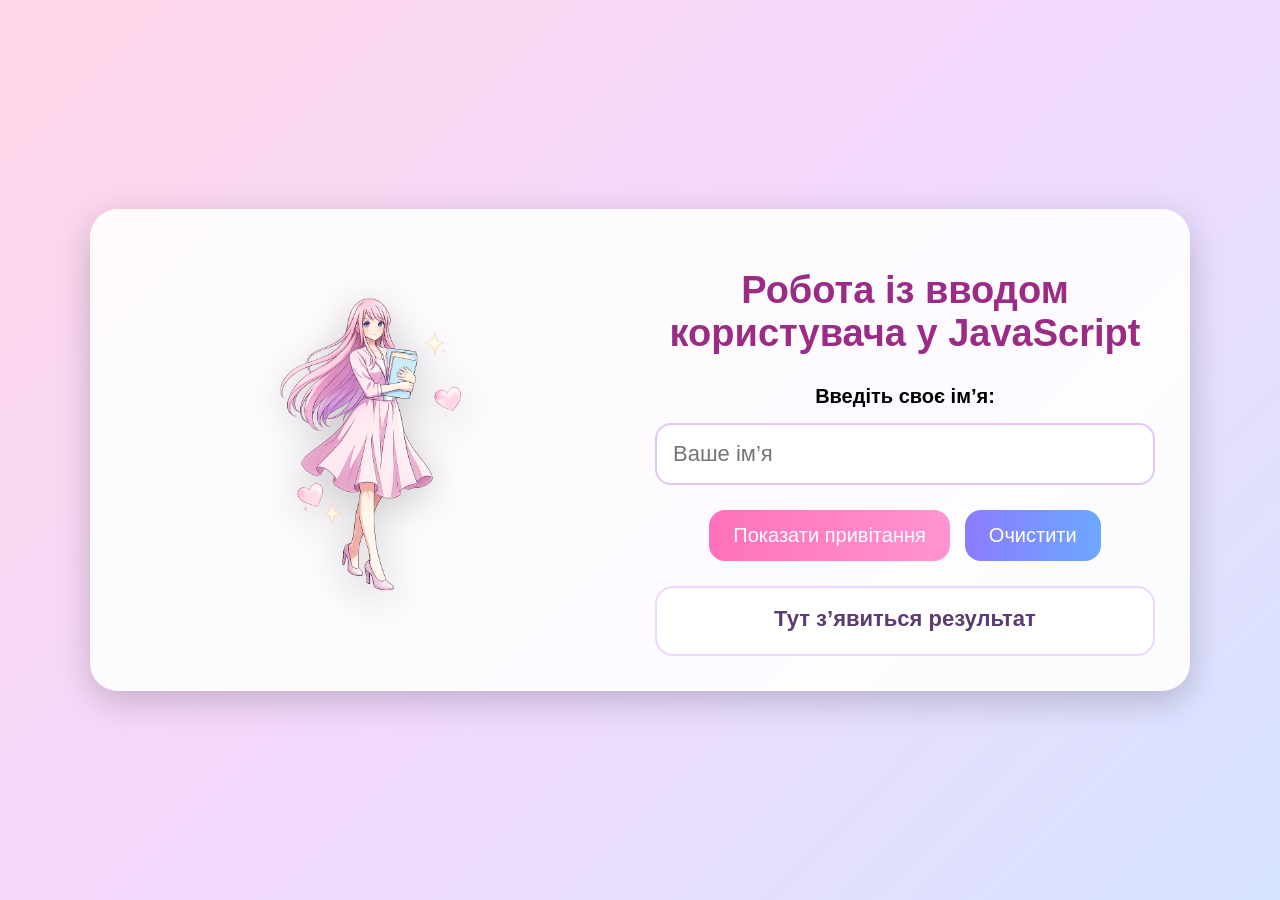
<file: lab5/index.html>
<!DOCTYPE html>
<html lang="uk">
<head>
    <meta charset="UTF-8">
    <title>Lab 5</title>
    <link rel="stylesheet" href="style.css">
</head>
<body>

<div class="page">
    <div class="card">

        <div class="image-side">
            <img src="anime.png" alt="Anime girl">
        </div>

        <div class="content-side">
            <h1>Робота із вводом користувача у JavaScript</h1>

            <label for="userName">Введіть своє ім’я:</label>

            <input 
                type="text" 
                id="userName" 
                placeholder="Ваше ім’я"
            >

            <div class="buttons">
                <button id="showBtn">
                    Показати привітання
                </button>

                <button id="clearBtn">
                    Очистити
                </button>
            </div>

            <div id="result">
                Тут з’явиться результат
            </div>

        </div>
    </div>
</div>

<script src="script.js"></script>

</body>
</html>
</file>
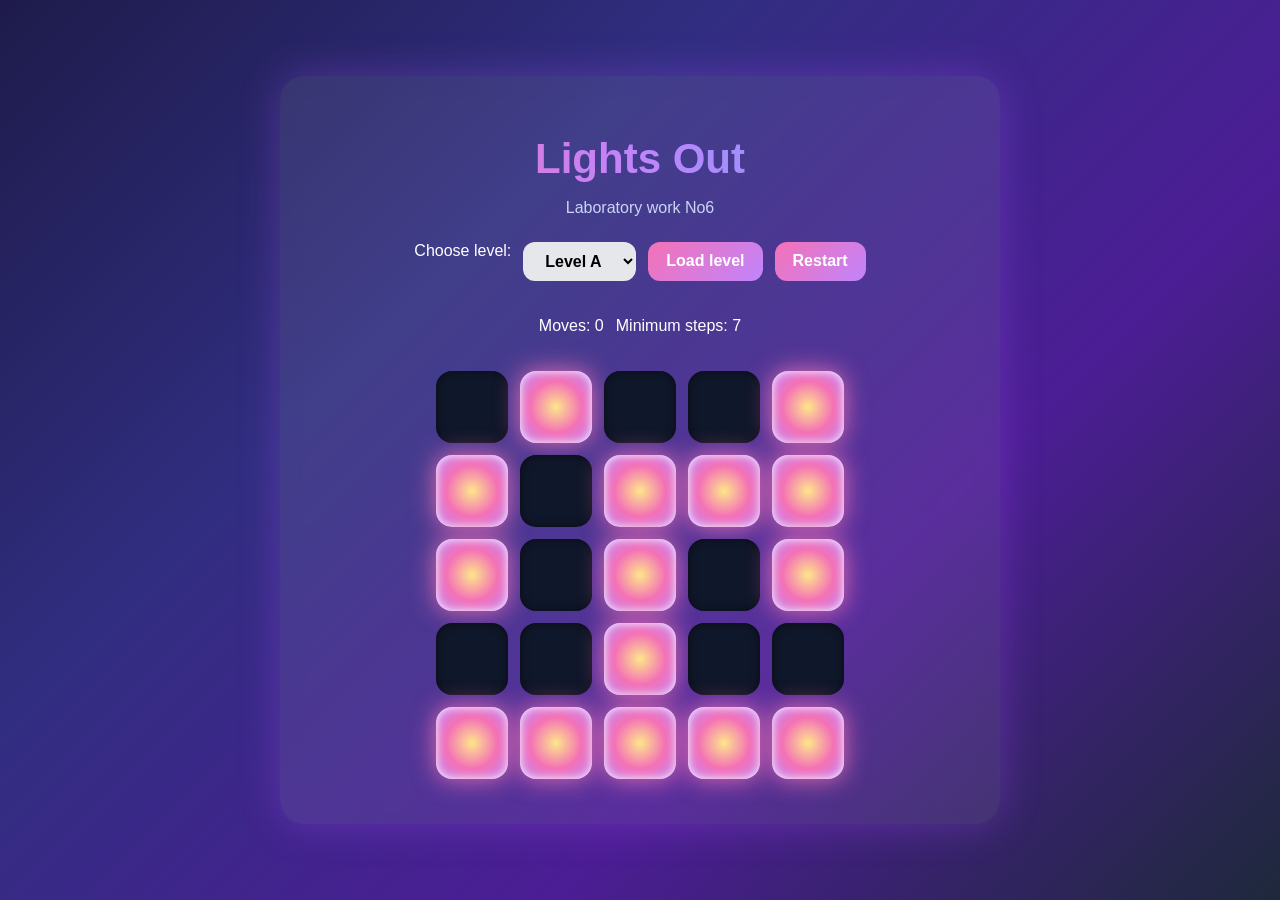
<file: lab6/index.html>
<!DOCTYPE html>
<html lang="uk">
<head>
    <meta charset="UTF-8">
    <meta name="viewport" content="width=device-width, initial-scale=1.0">
    <title>Lab6 - Lights Out</title>
    <link rel="stylesheet" href="style.css">
</head>
<body>
    <div class="container">
        <h1>Lights Out</h1>
        <p class="subtitle">Laboratory work No6</p>

        <div class="top-panel">
            <label for="levelSelect">Choose level:</label>
            <select id="levelSelect">
                <option value="a">Level A</option>
                <option value="b">Level B</option>
                <option value="c">Level C</option>
            </select>

            <button id="loadLevelBtn">Load level</button>
            <button id="restartBtn">Restart</button>
        </div>

        <div class="info-panel">
            <p>Moves: <span id="movesCount">0</span></p>
            <p>Minimum steps: <span id="minSteps">-</span></p>
        </div>

        <div id="gameBoard" class="board"></div>

        <div id="message" class="message"></div>
    </div>

    <script src="script.js"></script>
</body>
</html>
</file>
<file: lab5/style.css>
* {
    box-sizing: border-box;
}

body {
    margin: 0;

    font-family: Arial, sans-serif;

    background: linear-gradient(
        135deg,
        #ffd6e7,
        #f3d9ff,
        #d6e4ff
    );

    min-height: 100vh;
}

.page {
    min-height: 100vh;

    display: flex;

    justify-content: center;
    align-items: center;

    padding: 30px;
}

.card {
    width: 1100px;

    display: flex;

    gap: 30px;

    padding: 35px;

    border-radius: 28px;

    background: rgba(
        255,
        255,
        255,
        0.9
    );

    box-shadow:
        0 10px 35px
        rgba(0, 0, 0, 0.2);
}

.image-side {
    flex: 1;

    display: flex;

    justify-content: center;
    align-items: center;
}

.image-side img {
    max-width: 500px;

    height: auto;

    filter:
        drop-shadow(
            0 8px 20px
            rgba(0, 0, 0, 0.2)
        );
}

.content-side {
    flex: 1.2;

    text-align: center;
}

h1 {
    margin-bottom: 30px;

    font-size: 38px;

    color: #9b2c86;
}

label {
    display: block;

    font-size: 20px;

    font-weight: bold;

    margin-bottom: 15px;
}

input {
    width: 100%;

    padding: 16px;

    font-size: 22px;

    border-radius: 16px;

    border: 2px solid #e3c6f3;

    outline: none;

    transition: 0.3s;
}

input:focus {
    border-color: #d96cc7;

    box-shadow:
        0 0 10px
        rgba(
            217,
            108,
            199,
            0.3
        );
}

.buttons {
    margin-top: 25px;

    margin-bottom: 25px;

    display: flex;

    justify-content: center;

    gap: 15px;
}

button {
    padding: 14px 24px;

    font-size: 20px;

    border: none;

    border-radius: 16px;

    color: white;

    cursor: pointer;

    transition: 0.25s;
}

#showBtn {
    background: linear-gradient(
        90deg,
        #ff71b8,
        #ff94d2
    );
}

#clearBtn {
    background: linear-gradient(
        90deg,
        #8d7bff,
        #6ca8ff
    );
}

button:hover {
    transform: scale(1.05);
}

#result {
    min-height: 70px;

    padding: 18px;

    border-radius: 18px;

    background: #fff;

    border: 2px solid #efd8ff;

    font-size: 22px;

    font-weight: bold;

    color: #5a3b73;
}
</file>
<file: lab6/style.css>
* {
    box-sizing: border-box;
}

body {
    margin: 0;
    font-family: "Segoe UI", sans-serif;

    /* аніме фон */
    background: linear-gradient(
        135deg,
        #1e1b4b,
        #312e81,
        #4c1d95,
        #1e293b
    );

    min-height: 100vh;

    display: flex;
    justify-content: center;
    align-items: center;

    color: white;
}

.container {
    background: rgba(255, 255, 255, 0.08);
    backdrop-filter: blur(10px);

    border-radius: 24px;

    padding: 30px;

    box-shadow:
        0 0 40px rgba(168, 85, 247, 0.3);

    text-align: center;

    max-width: 720px;
    width: 100%;
}

h1 {
    font-size: 42px;

    background: linear-gradient(
        90deg,
        #f472b6,
        #c084fc,
        #60a5fa
    );

    -webkit-background-clip: text;
    color: transparent;

    margin-bottom: 10px;
}

.subtitle {
    color: #cbd5f5;
    margin-bottom: 25px;
}

.top-panel,
.info-panel {
    display: flex;
    justify-content: center;
    gap: 12px;

    flex-wrap: wrap;

    margin-bottom: 20px;
}

select,
button {
    padding: 10px 18px;

    border-radius: 12px;

    border: none;

    font-size: 16px;

    font-weight: bold;
}

select {
    background: #e5e7eb;
}

button {
    background: linear-gradient(
        135deg,
        #f472b6,
        #c084fc
    );

    color: white;

    cursor: pointer;

    transition: 0.2s;
}

button:hover {
    transform: scale(1.05);

    box-shadow:
        0 0 12px rgba(192, 132, 252, 0.8);
}

.board {
    display: grid;

    grid-template-columns: repeat(5, 72px);
    grid-template-rows: repeat(5, 72px);

    gap: 12px;

    justify-content: center;

    margin-top: 20px;
}

.cell {
    width: 72px;
    height: 72px;

    border-radius: 16px;

    cursor: pointer;

    transition: 0.2s;

    background: #1f2937;

    box-shadow:
        inset 0 0 10px rgba(0,0,0,0.5);
}

.cell:hover {
    transform: scale(1.1);
}

/* увімкнена лампа */

.cell.on {
    background: radial-gradient(
        circle,
        #fde68a,
        #f472b6,
        #c084fc
    );

    box-shadow:
        0 0 25px rgba(244, 114, 182, 0.9),
        inset 0 0 10px white;
}

/* вимкнена */

.cell.off {
    background: #0f172a;
}

.message {
    margin-top: 15px;

    font-size: 22px;

    color: #a7f3d0;

    text-shadow:
        0 0 10px #22c55e;
}
</file>
